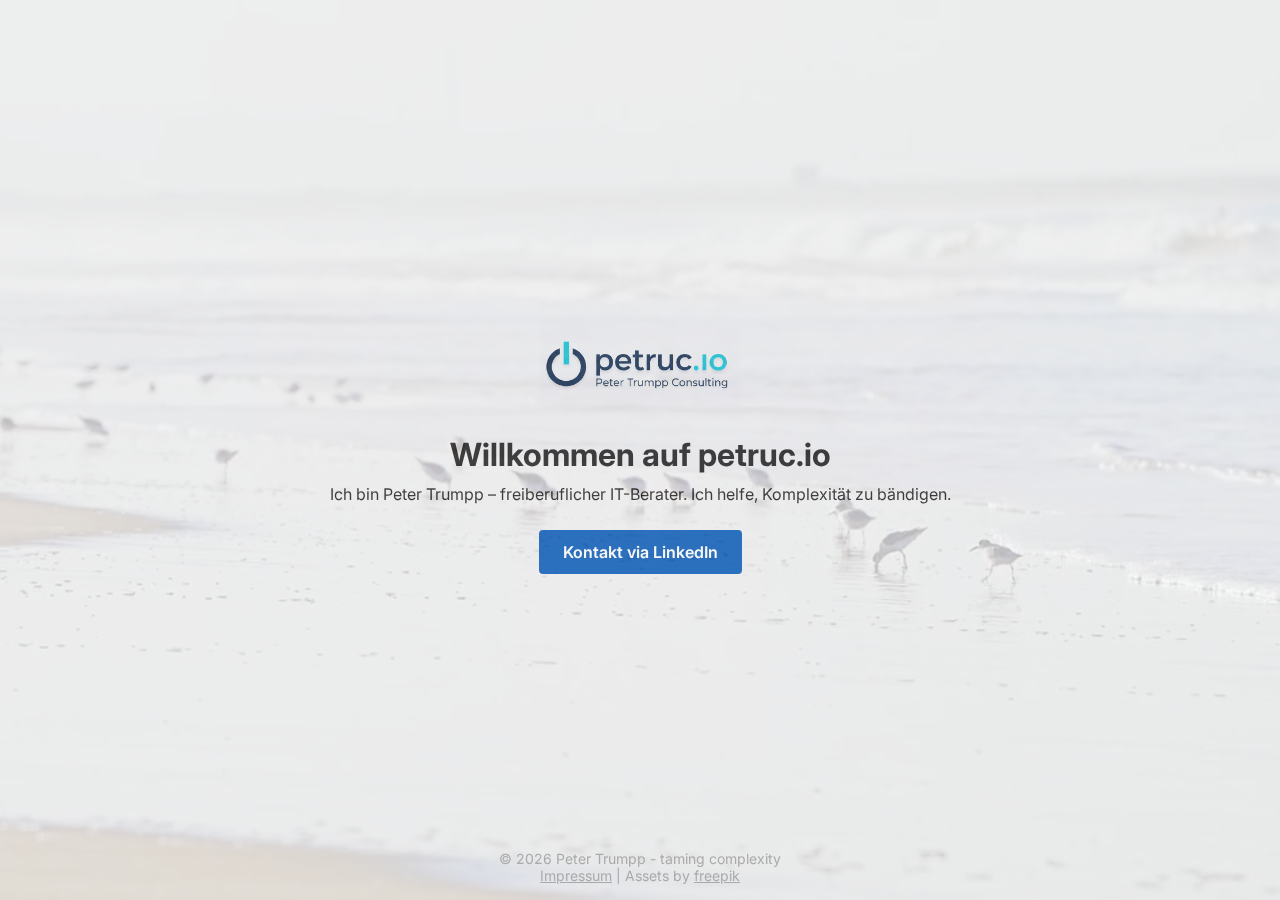
<file: index.html>
<!DOCTYPE html>
<html lang="de">
<head>
  <meta charset="UTF-8">
  <meta name="viewport" content="width=device-width, initial-scale=1.0">
  <meta name="description" content=" Peter Trumpp – freiberuflicher IT-Berater für Software, Integration & digitale Lösungen - taming complexity"/>
  <meta name="robots" content="index, follow, noarchive"/>
  <title>petruc.io – Peter Trumpp Consulting</title>
  <link rel="shortcut icon" href="favicon.png" type="image/png">
  <link rel="preconnect" href="https://fonts.googleapis.com">
  <link href="https://fonts.googleapis.com/css2?family=Inter:wght@400;600&display=swap" rel="stylesheet">
  <link rel="stylesheet" href="style.css" type="text/css">
</head>
<body>
  
  <video class="bg-video" autoplay muted loop playsinline>
    <source src="video.mp4" type="video/mp4">
    Dein Browser unterstützt keine HTML5-Videos.
  </video>
  
  <div class="content">
    <header>
      <a href="index.html"><img src="logo.png" alt="petruc.io Home - Logo"></a>
      <h1>Willkommen auf petruc.io</h1>
      <p>Ich bin Peter Trumpp – freiberuflicher IT-Berater. Ich helfe, Komplexität zu bändigen.</p>
      <a href="https://www.linkedin.com/in/peter-trumpp-8487b0243/" class="cta">Kontakt via LinkedIn</a>
<!--
      <a href="https://www.youtube.com/watch?v=E3YeMPQWffg" target="_blank" rel="noopener" class="yt-thumb">
        <img src="https://img.youtube.com/vi/E3YeMPQWffg/maxresdefault.jpg" alt="Video ansehen">
        <svg class="yt-play" viewBox="0 0 64 64" fill="none" xmlns="http://www.w3.org/2000/svg">
          <circle cx="32" cy="32" r="32" fill="rgba(0,0,0,0.55)"/>
          <polygon points="26,20 50,32 26,44" fill="white"/>
        </svg>
      </a>
      <p class="yt-label">Agentic Content Editing AEM &rarr; YouTube</p>
-->
    </header>
  </div>
  
  <footer>
    &copy; 2026 Peter Trumpp - taming complexity <br />
    <a href="impressum.html">Impressum</a> | Assets by <a href="https://www.freepik.com/" target="_blank">freepik</a> 
  </footer>
  
</body>
</html>
</file>
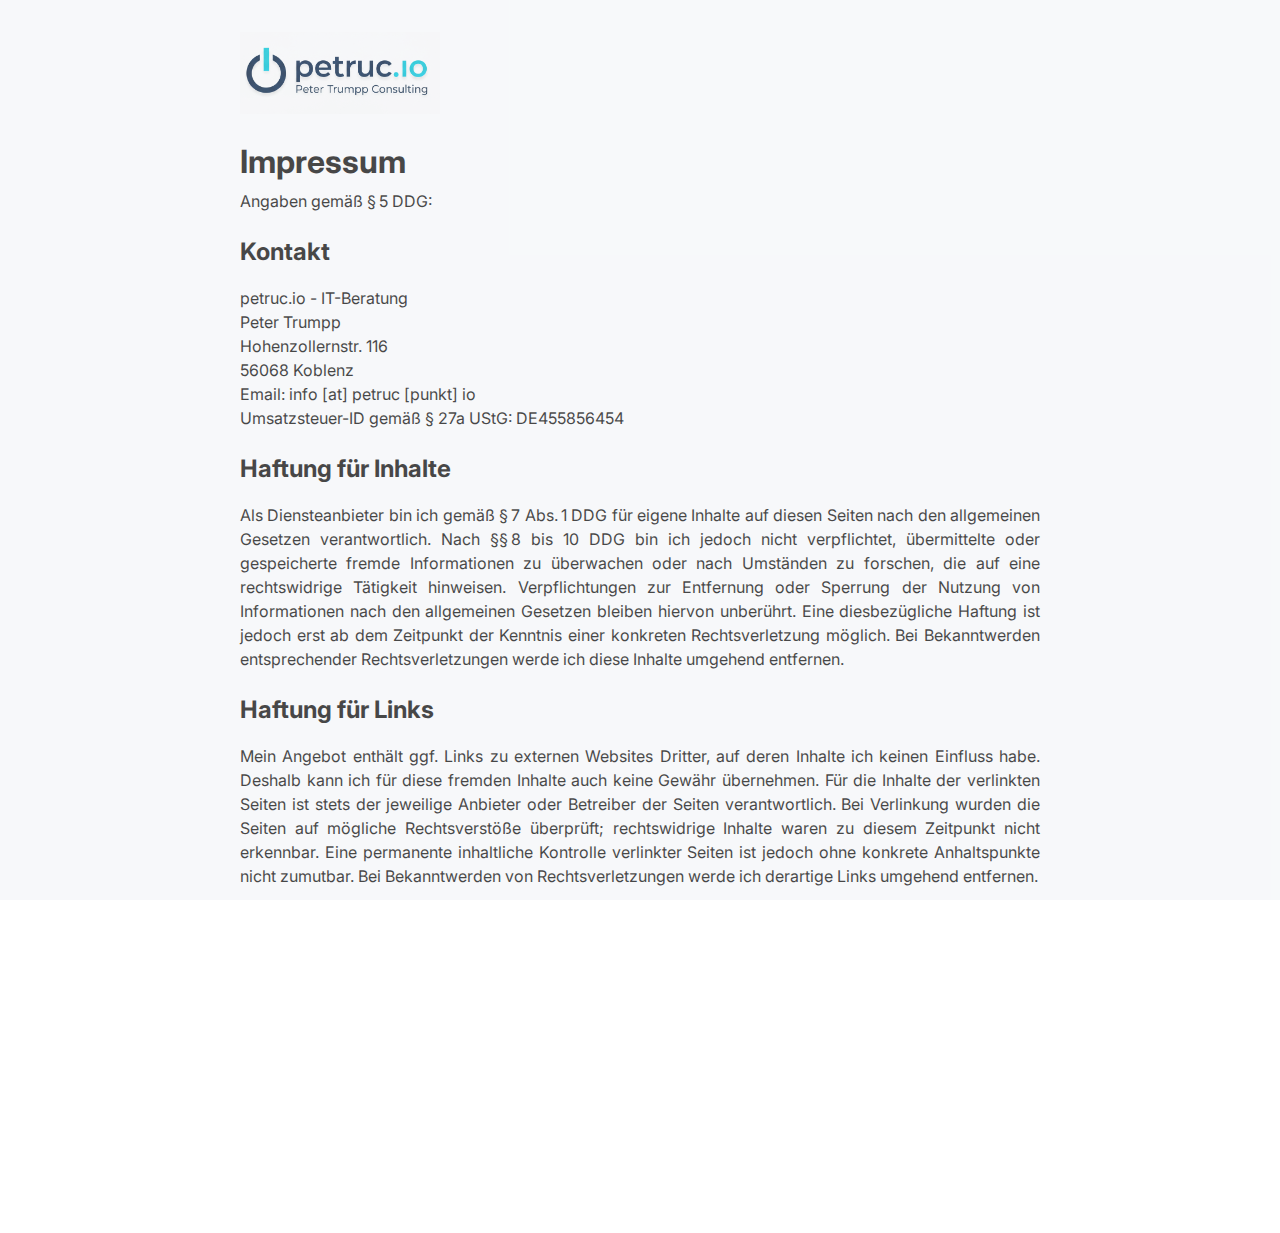
<file: impressum.html>
<!DOCTYPE html>
<html lang="de">
<head>
  <meta charset="UTF-8">
  <meta name="viewport" content="width=device-width, initial-scale=1.0">
  <meta name="description" content=" Peter Trumpp – freiberuflicher IT-Berater für Software, Integration & digitale Lösungen - taming complexity"/>
  <meta name="robots" content="index, follow, noarchive"/>
  <title>petruc.io – Peter Trumpp Consulting</title>
  <link rel="shortcut icon" href="favicon.png" type="image/png">
  <link rel="preconnect" href="https://fonts.googleapis.com">
  <link href="https://fonts.googleapis.com/css2?family=Inter:wght@400;600&display=swap" rel="stylesheet">
  <link rel="stylesheet" href="style.css" type="text/css">
  <style>
    html, body {
      overflow: scroll;
    }
    .content {
      justify-content: normal;
      text-align: justify;
	  height: auto;	 
    }
  </style>
</head>
<body>
  <div class="content">
    <header>
		<a href="index.html"><img src="logo.png" alt="petruc.io Home - Logo"></a>
		<h1 id="impressum">Impressum</h1>	  
		<p>Angaben gemäß § 5 DDG:</p>
		<h2 id="kontakt">Kontakt</h1>
		<p>
                petruc.io - IT-Beratung <br />		
                Peter Trumpp<br />
        	Hohenzollernstr. 116<br />
		56068 Koblenz<br />
		Email: info [at] petruc [punkt] io <br />
		Umsatzsteuer-ID gemäß § 27a UStG: DE455856454</p>
	        <h2 id="haftung-fur-inhalte">Haftung für Inhalte</h1>
		<p>Als Diensteanbieter bin ich gemäß § 7 Abs. 1 DDG für eigene Inhalte auf diesen Seiten nach den allgemeinen Gesetzen verantwortlich. 
		Nach §§ 8 bis 10 DDG bin ich jedoch nicht verpflichtet, übermittelte oder gespeicherte fremde Informationen zu überwachen oder nach Umständen zu forschen, 
		die auf eine rechtswidrige Tätigkeit hinweisen. Verpflichtungen zur Entfernung oder Sperrung der Nutzung von Informationen nach den allgemeinen Gesetzen 
		bleiben hiervon unberührt. Eine diesbezügliche Haftung ist jedoch erst ab dem Zeitpunkt der Kenntnis einer konkreten Rechtsverletzung möglich. Bei Bekanntwerden entsprechender Rechtsverletzungen werde ich diese Inhalte umgehend entfernen.</p>
		<h2 id="haftung-fur-links">Haftung für Links</h1>
		<p>Mein Angebot enthält ggf. Links zu externen Websites Dritter, auf deren Inhalte ich keinen Einfluss habe. 
			Deshalb kann ich für diese fremden Inhalte auch keine Gewähr übernehmen. 
			Für die Inhalte der verlinkten Seiten ist stets der jeweilige Anbieter oder Betreiber der Seiten verantwortlich. 
			Bei Verlinkung wurden die Seiten auf mögliche Rechtsverstöße überprüft; rechtswidrige Inhalte waren zu diesem Zeitpunkt nicht erkennbar. 
			Eine permanente inhaltliche Kontrolle verlinkter Seiten ist jedoch ohne konkrete Anhaltspunkte nicht zumutbar. 
			Bei Bekanntwerden von Rechtsverletzungen werde ich derartige Links umgehend entfernen.</p>
		<h2 id="urheberrecht">Urheberrecht</h1>
		<p>Die durch den Seitenbetreiber erstellten Inhalte und Werke auf diesen Seiten unterliegen dem deutschen Urheberrecht. 
			Beiträge Dritter sind als solche gekennzeichnet. Die Vervielfältigung, Bearbeitung, Verbreitung und jede Art der Verwertung 
			außerhalb der Grenzen des Urheberrechts bedürfen der schriftlichen Zustimmung des jeweiligen Autors bzw. Erstellers. 
			Downloads und Kopien dieser Seite sind nur für den privaten, nicht kommerziellen Gebrauch gestattet.
            Solltest du auf eine Urheberrechtsverletzung aufmerksam werden, bitte ich um einen entsprechenden Hinweis. 
			Bei Bekanntwerden von Rechtsverletzungen werde ich derartige Inhalte umgehend entfernen.</p>
		<p><em>Quellverweis: e-recht24.de</em></p>
	</header>
  </div>

</body>
</html>
</file>
<file: style.css>
:root {
  --bg-color: rgba(244, 246, 248, 0.85);
  --text-color: #1a1a1a;
  --accent-color: #0057b8;
}

* {
  box-sizing: border-box;
}

html, body {
  margin: 0;
  padding: 0;
  font-family: 'Inter', sans-serif;
  height: 100%;
  width: 100%;
  overflow: hidden;
}

body {
  position: relative;
  color: var(--text-color);
}

video.bg-video {
  position: fixed;
  top: 0;
  left: 0;
  width: 100vw;
  height: 100vh;
  object-fit: cover;
  z-index: -1;
}

.content {
  position: relative;
  z-index: 1;
  background-color: var(--bg-color);
  opacity: 0.8;
  display: flex;
  flex-direction: column;
  align-items: center;
  justify-content: center;
  height: 100vh;
  text-align: center;
  padding: 2rem;
}

header img {
  max-width: 200px;
  height: auto;
  margin-bottom: 1rem;
}

h1 {
  font-size: 2rem;
  margin: 0.5rem 0;
}

p {
  max-width: 800px;
  margin: 0.5rem auto 1.5rem;
  line-height: 1.5;
}

a.cta {
  display: inline-block;
  padding: 0.75rem 1.5rem;
  background-color: var(--accent-color);
  color: #fff;
  text-decoration: none;
  border-radius: 4px;
  font-weight: 600;
}

a.cta:hover {
  background-color: #004599;
}

footer {
  position: absolute;
  bottom: 1rem;
  font-size: 0.875rem;
  color: #aaa;
  width: 100%;
  text-align: center;
  z-index: 1;
}

footer a{
  font-size: 0.875rem;
  color: #aaa;
}

.yt-thumb {
  display: inline-block;
  position: relative;
  width: 190px;
  margin: 4px 0px 0px 0px;
  overflow: hidden;
  text-decoration: none;
}
.yt-thumb img {
  width: 100%;
  height: auto;
  display: block;
}
.yt-thumb:hover .yt-play circle {
  fill: rgba(0,0,0,0.75);
}
.yt-play {
  position: absolute;
  top: 50%;
  left: 50%;
  transform: translate(-50%, -50%);
  width: 36px;
  height: 36px;
}
</file>
